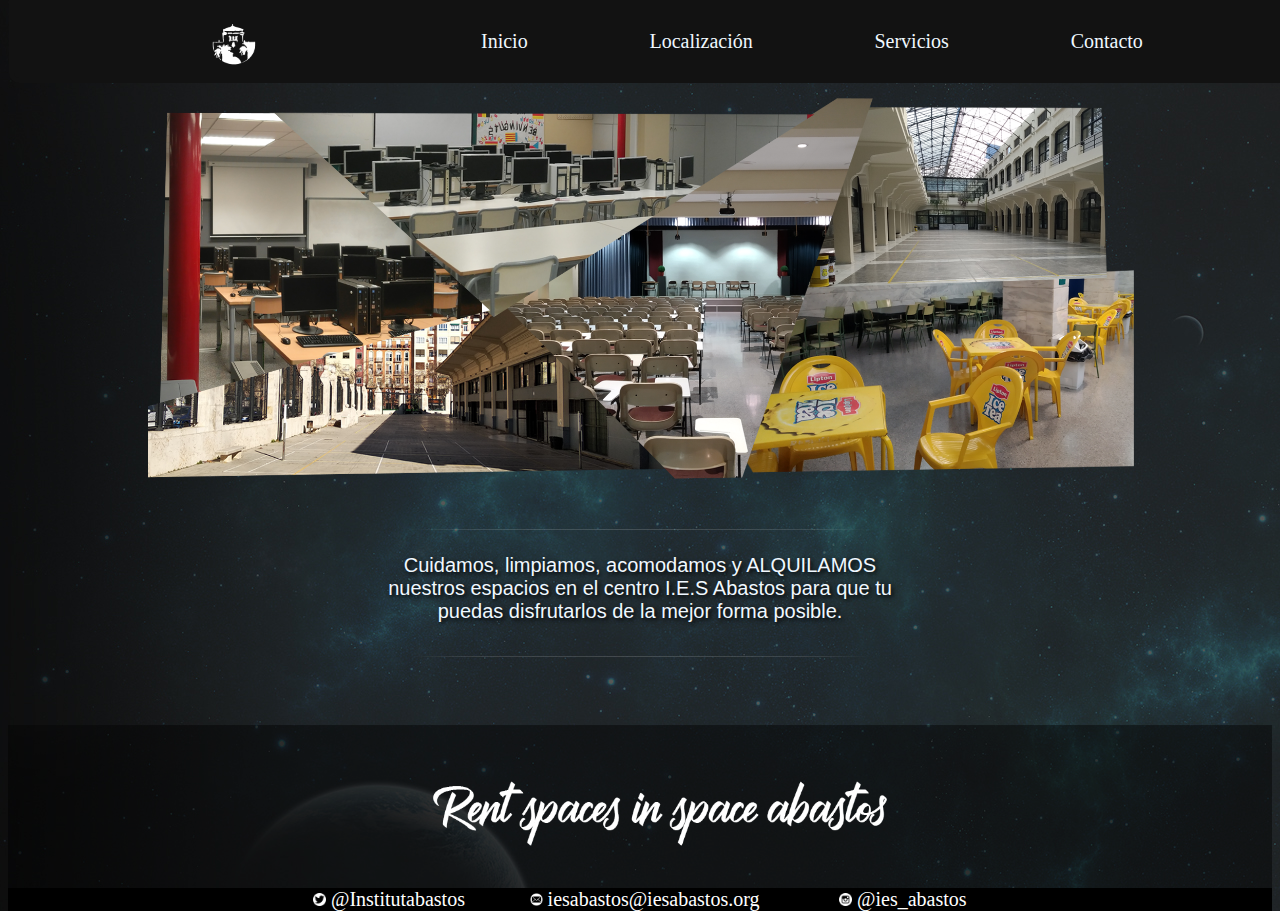
<file: index.html>
<!DOCTYPE html>
<html lang="es">
<head>
  <meta charset="utf-8">
  <title>ESPAI ABASTOS</title>
  <meta name="viewport" content="width=device-width, initial-scale=1.0">
  <meta http-equiv="X-UA-Compatible" content="ie=edge">
  <link rel="stylesheet" href="estilo.css" >
</head>
<body>
<header>
<main>
  <div class="abc">
    <section>
        <article>
              <nav>
                  <a href="index.html"><img class="a" src="img/icono.png"></a>
                  <a href="index.html">Inicio</a>
                  <a href="local.html">Localización</a>
                  <a href="servicios.html">Servicios</a>
                  <a href="contacto.html">Contacto</a>

                </nav>          
        </article>

<article>
</header>

  <img class="b" src="img/iniciofoto.png" alt="Espacios">
  <div class="eslogan">
  <img class="d" src="img/separador.png" alt="separador">
  <p class="texto">Cuidamos, limpiamos, acomodamos y ALQUILAMOS nuestros espacios en el centro I.E.S Abastos para que tu puedas disfrutarlos de la mejor forma posible.</p>
  <img class="d" src="img/separador.png" alt="separador">
  <img class="c" src="img/eslogan.png" alt="eslogan">
  </div>
</body>
<footer> 
  
    <div class="footer">
       <img src="img/twitter.png" class="twitter"> @Institutabastos            
      <img src="img/correo.png" class="correo"> iesabastos@iesabastos.org                
       <img src="img/instagram.png" class="instagram"> @ies_abastos
      </div>
      </footer>

</html>

<!-- Hecha por Ivan, Pedro y Luis -->
</file>
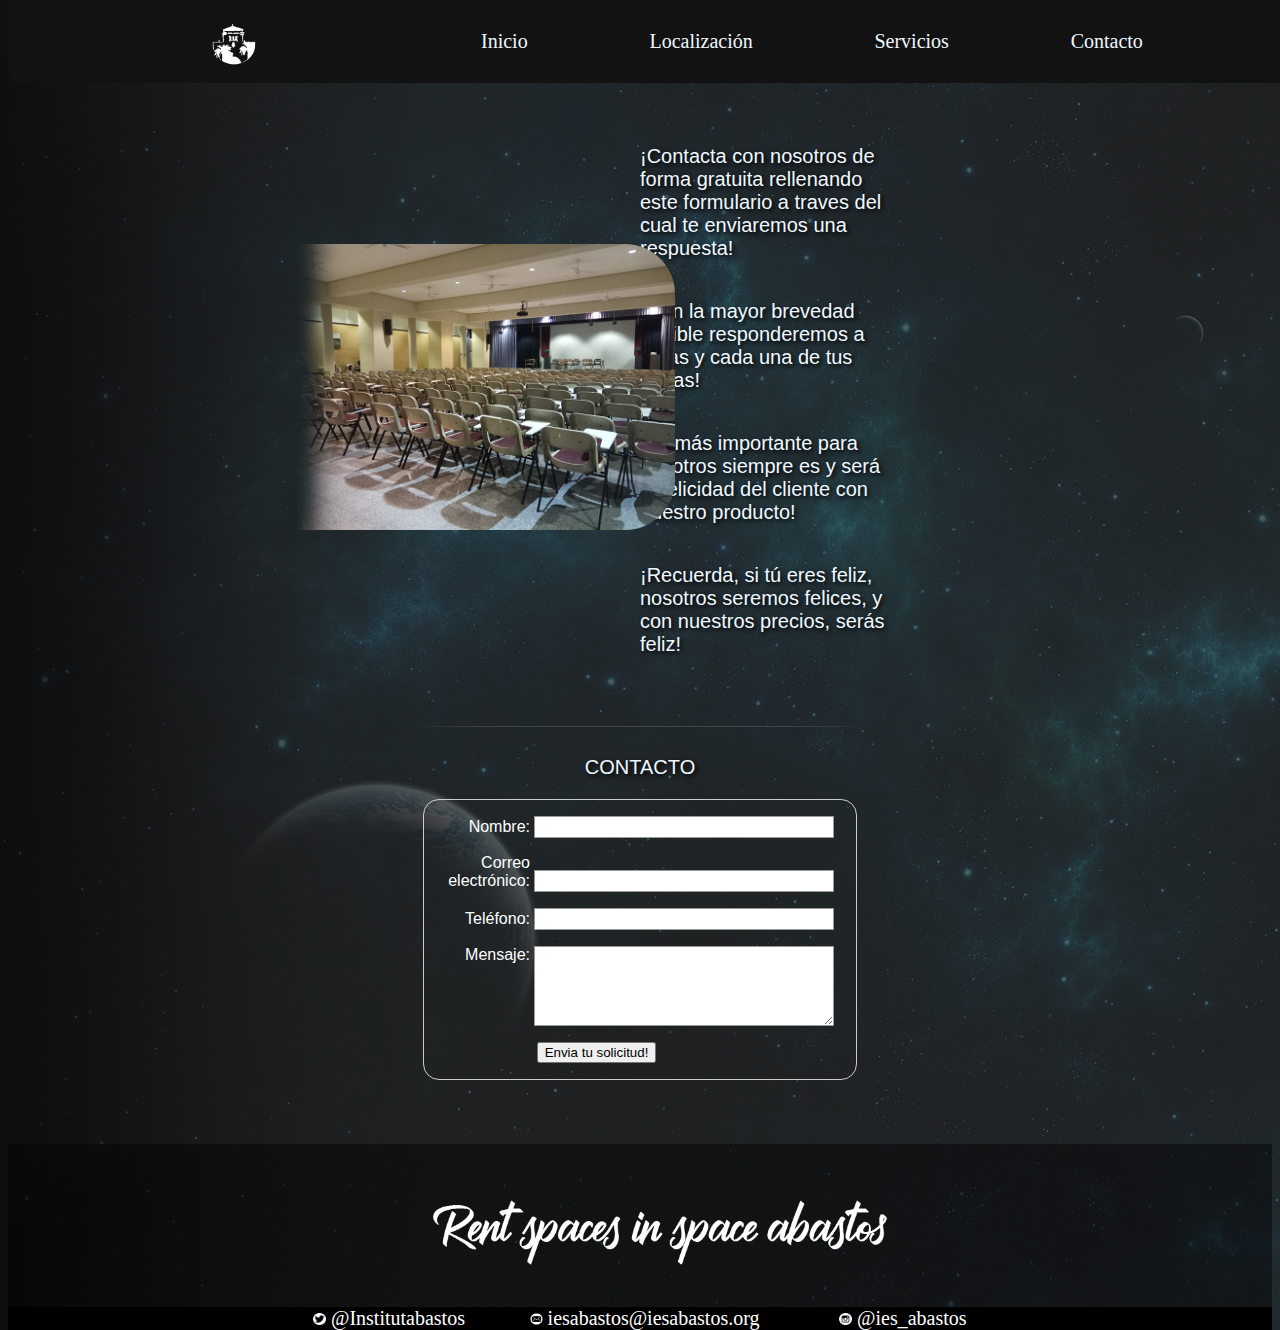
<file: contacto.html>
<!DOCTYPE html>
<html lang="es">
<head>
  <meta charset="utf-8">
  <title>ESPAI ABASTOS</title>
  <meta name="viewport" content="width=device-width, initial-scale=1.0">
  <meta http-equiv="X-UA-Compatible" content="ie=edge">
  <link rel="stylesheet" href="estilo.css" >
  <link href="https://fonts.googleapis.com/css?family=Patua+One" rel="stylesheet">
  
</head>
<body>
<header>
<main>
  <div class="abc">
    <section>
        <article>
              <nav>
                  <a href="index.html"><img class="a" src="img/icono.png"></a>
                  <a href="index.html">Inicio</a>
                  <a href="local.html">Localización</a>
                  
                  <a href="servicios.html">Servicios</a>
                  <a href="contacto.html">Contacto</a>

                </nav>          
        </article>

<article>
</header>
<br><br>

<div class="haciabajo">
<p class="texto1">¡Contacta con nosotros de forma gratuita rellenando este formulario a traves del cual te enviaremos una respuesta!</p>
<p class="texto1">¡Con la mayor brevedad posible responderemos a todas y cada una de tus dudas!</p>
<p class="texto1">¡Lo más importante para nosotros siempre es y será la felicidad del cliente con nuestro producto!</p>
<p class="texto1">¡Recuerda, si tú eres feliz, nosotros seremos felices, y con nuestros precios, serás feliz!</p>

<img class="e" src="img/fotocontacto.png">
</div class="haciabajo">
  </div>
  <img class="d2" src="img/separador.png" alt="separador">

  <div class="findelmundo">
    <p class="texto">CONTACTO</p>
    <form action="/noexisteestapágina" method="post">
      <div class="textoblanco">
          <label for="name">Nombre:</label>
          <input type="text" id="name" />
      </div>
      <div class="textoblanco">
          <label for="mail">Correo electrónico:</label>
          <input type="email" id="mail" />
      </div>
      <div class="textoblanco">
          <label for="number">Teléfono:</label>
          <input type="tel" name="telefono" size="40">
      </div>
      <div class="textoblanco">
          <label for="msg">Mensaje:</label>
          <textarea id="msg"></textarea>
      </div>
      
      <div class="button">
          <button type="submit">Envia tu solicitud!</button>
      </div>
  </form>
  </div>
  <img class="c" src="img/eslogan.png" alt="eslogan">
  <footer> 
  
      <div class="footer">
         <img src="img/twitter.png" class="twitter"> @Institutabastos            
        <img src="img/correo.png" class="correo"> iesabastos@iesabastos.org                
         <img src="img/instagram.png" class="instagram"> @ies_abastos
        </div>
        </footer>
</body>
</html>

  <!-- Hecha por Ivan, Pedro y Luis -->
</file>
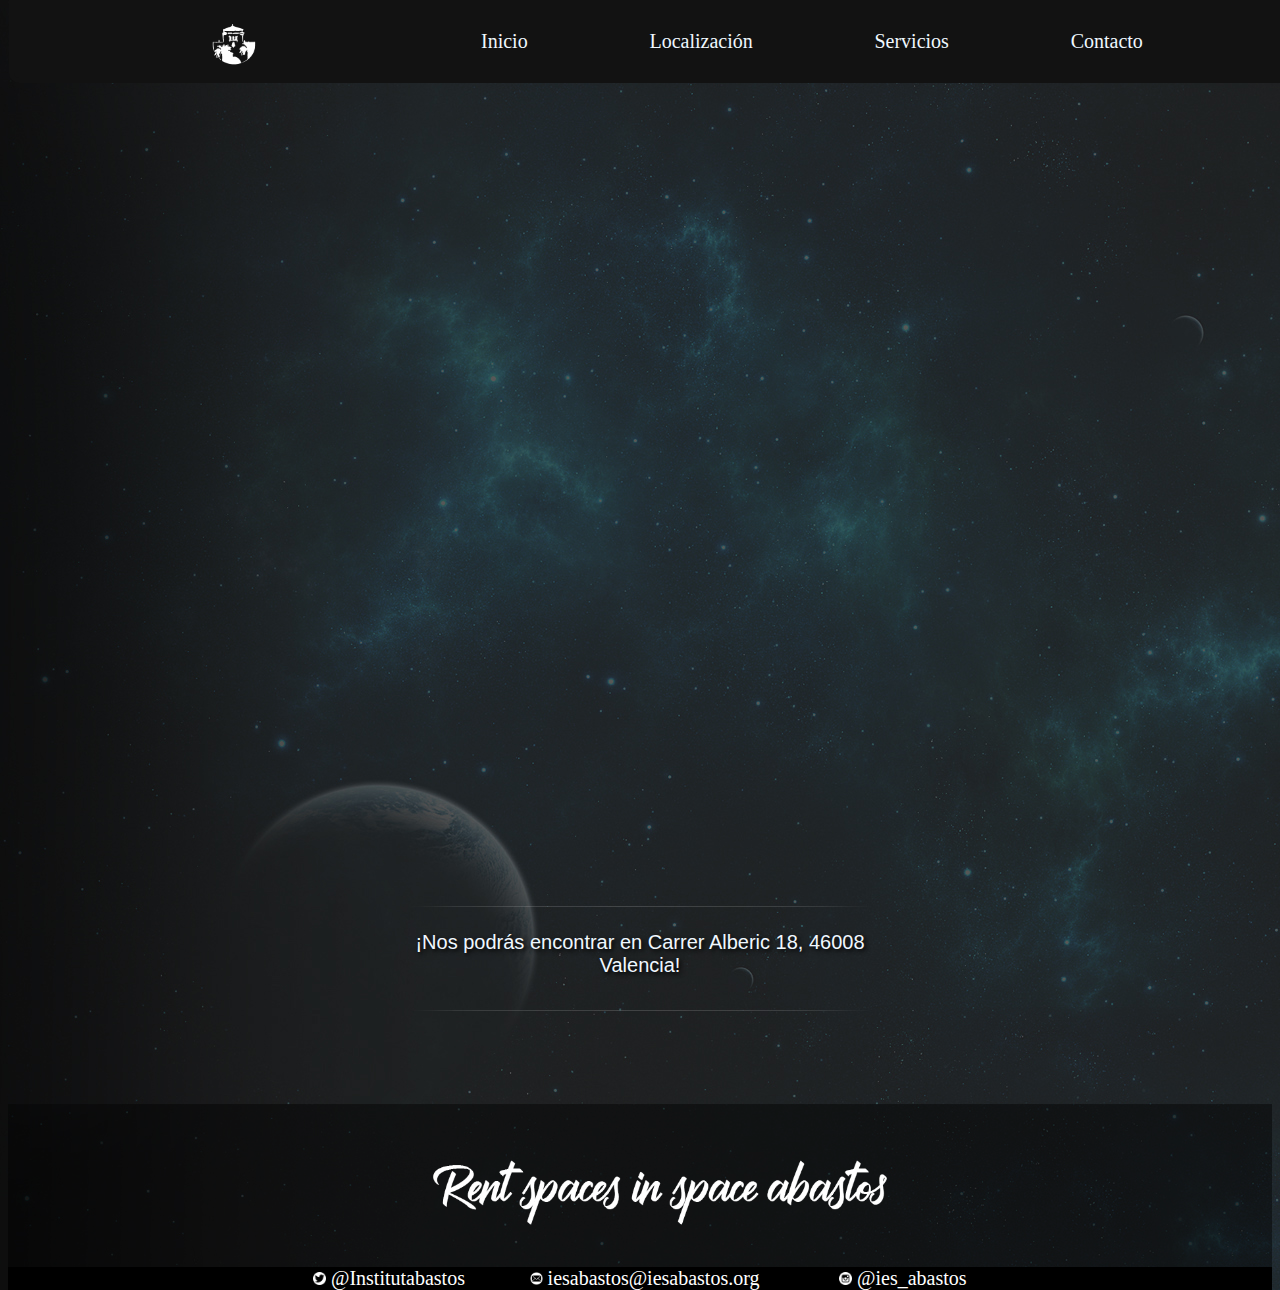
<file: local.html>
<!DOCTYPE html>
<html lang="es">
<head>
  <meta charset="utf-8">
  <title>ESPAI ABASTOS</title>
  <meta name="viewport" content="width=device-width, initial-scale=1.0">
  <meta http-equiv="X-UA-Compatible" content="ie=edge">
  <link rel="stylesheet" href="estilo.css" >
</head>
<body>
<header>
<main>
  <div class="abc">
    <section>
        <article>
              <nav>
                  <a href="index.html"><img class="a" src="img/icono.png"></a>
                  <a href="index.html">Inicio</a>
                  <a href="local.html">Localización</a>
                  
                  <a href="servicios.html">Servicios</a>
                  <a href="contacto.html">Contacto</a>

                </nav>          
        </article>

<article>
</header>
<iframe class="local" src="https://www.google.com/maps/embed?pb=!1m14!1m8!1m3!1d12320.218454750204!2d-0.3882605!3d39.4680949!3m2!1i1024!2i768!4f13.1!3m3!1m2!1s0x0%3A0x9c6c795bc92d164e!2sInstituto+de+Educaci%C3%B3n+Secundaria+Abastos!5e0!3m2!1ses!2ses!4v1549478329964" width="1800" height="750" frameborder="0" style="border:0" allowfullscreen></iframe>
<img class="d3" src="img/separador.png" alt="separador">
<p class="texto">¡Nos podrás encontrar en Carrer Alberic 18, 46008 Valencia!</p>
<img class="d" src="img/separador.png" alt="separador">
  <div class="eslogan">
  
  <img class="c" src="img/eslogan.png" alt="eslogan">
  </div>
  <footer> 
  
<div class="footer">
   <img src="img/twitter.png" class="twitter"> @Institutabastos            
  <img src="img/correo.png" class="correo"> iesabastos@iesabastos.org                
   <img src="img/instagram.png" class="instagram"> @ies_abastos
  </div>
  </footer>
</body>
</html>


<!-- Hecha por Ivan, Pedro y Luis -->
</file>
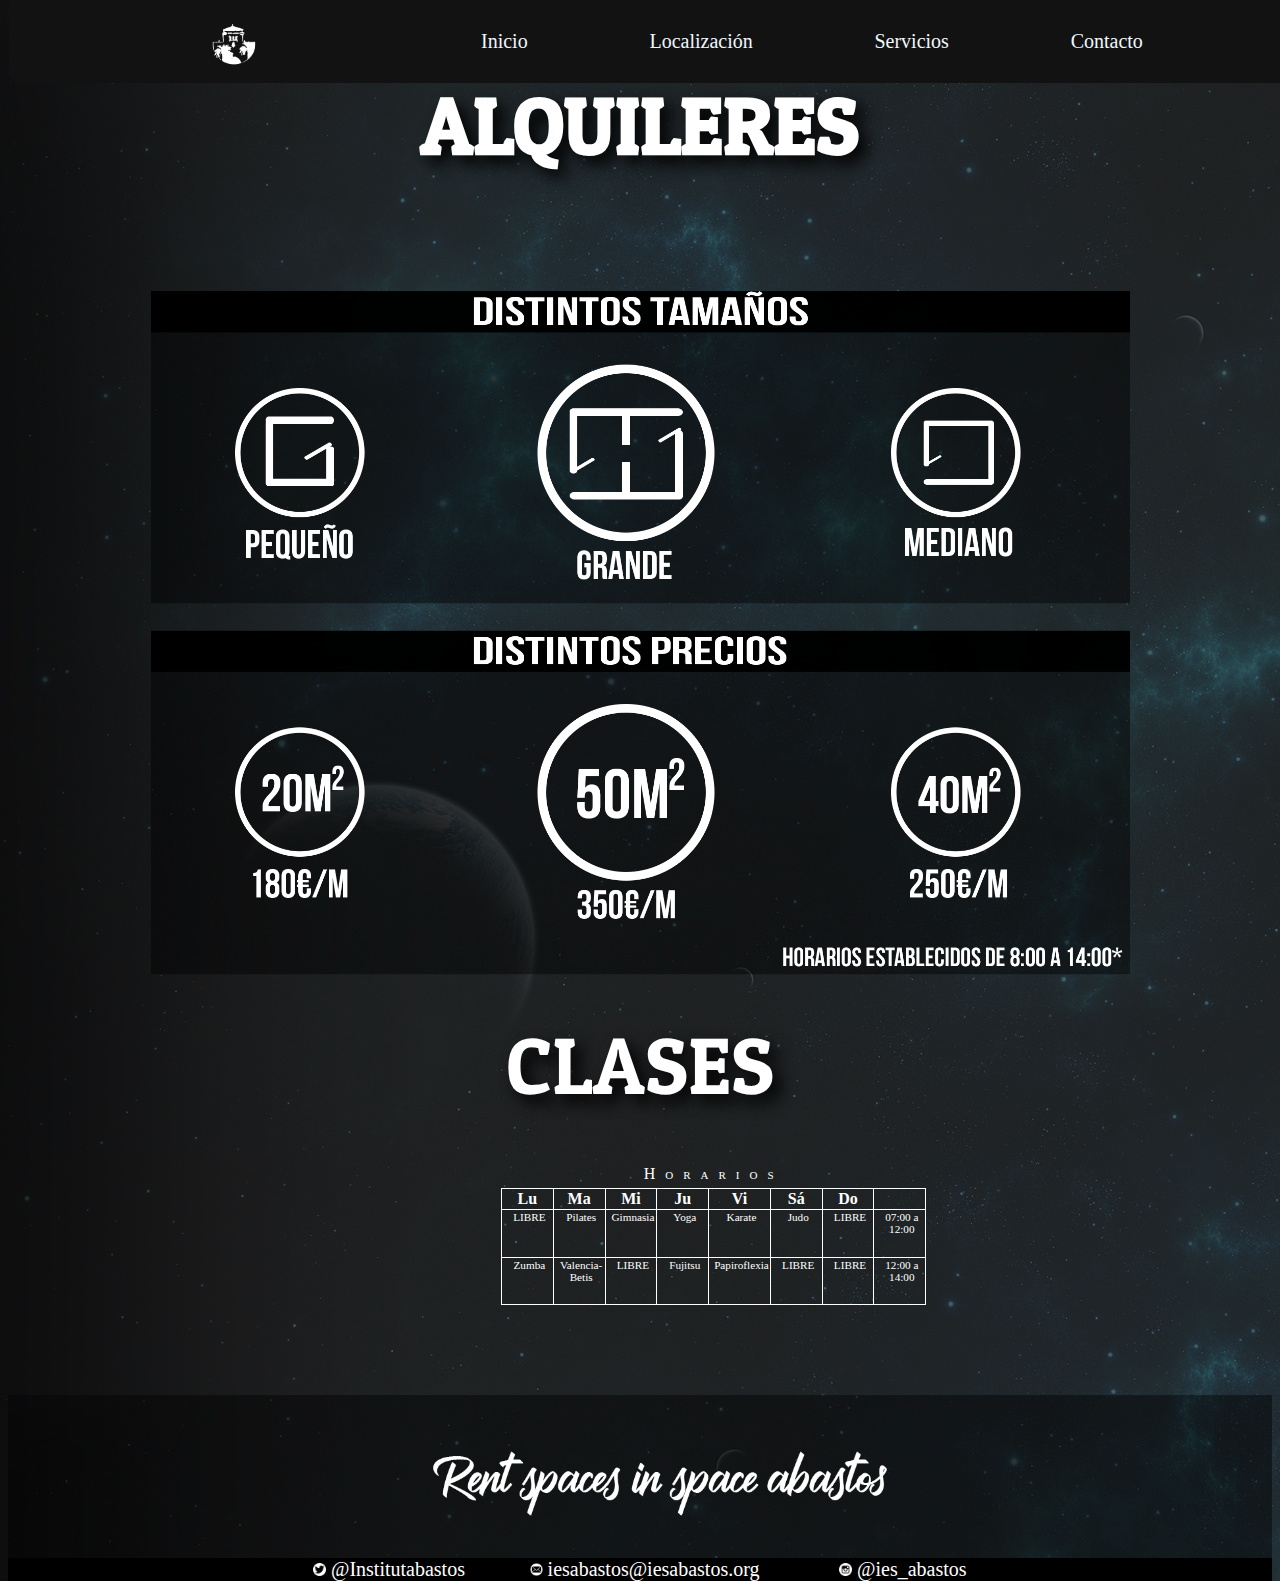
<file: servicios.html>
<!DOCTYPE html>
<html lang="es">
<head>
  <meta charset="utf-8">
  <title>ESPAI ABASTOS</title>
  <meta name="viewport" content="width=device-width, initial-scale=1.0">
  <meta http-equiv="X-UA-Compatible" content="ie=edge">
  <link rel="stylesheet" href="estilo.css" >
</head>
<body>
<header>
<main>
  <div class="abc">
    <section>
        <article>
              <nav>
                  <a href="index.html"><img class="a" src="img/icono.png"></a>
                  <a href="index.html">Inicio</a>
                  <a href="local.html">Localización</a>
                 
                  <a href="servicios.html">Servicios</a>
                  <a href="contacto.html">Contacto</a>

                </nav>          
        </article>

<article>
</header>
<h1 class="encimadetamaños">ALQUILERES</h1>
  <img class="b" src="img/tamaños.png" alt="Espacios">
  <img class="b2" src="img/precios.png">
  <p class="debajodetamaño">CLASES</p>
  <div class="marzo">
      <table border="1">
        <caption>Horarios</caption>
        <tbody>
          <tr>
            <th>Lu</th>
            <th>Ma</th>
            <th>Mi</th>
            <th>Ju</th>
            <th>Vi</th>
            <th>Sá</th>
            <th>Do</th>
          </tr>
          <tr>
              <td>LIBRE</td>
              <td>Pilates</td>
              <td>Gimnasia</td>
              <td>Yoga</td>
              <td>Karate</td>
              <td>Judo</td>
              <td>LIBRE</td>
              <td>07:00 a 12:00</td>
            </tr>
            <tr>
                <td>Zumba</td>
                <td>Valencia-Betis</td>
                <td>LIBRE</td>
                <td>Fujitsu</td>
                <td>Papiroflexia</td>
                <td>LIBRE</td>
                <td>LIBRE</td>
                <td>12:00 a 14:00</td>
              </tr>
          </tbody>
        </table>
      </div>
  </div>
  <div class="eslogan">
  
  <img class="c" src="img/eslogan.png" alt="eslogan">
  </div>
  <footer> 
  
      <div class="footer">
         <img src="img/twitter.png" class="twitter"> @Institutabastos            
        <img src="img/correo.png" class="correo"> iesabastos@iesabastos.org                
         <img src="img/instagram.png" class="instagram"> @ies_abastos
        </div>
        </footer>
</body>
</html>


<!-- Hecha por Ivan, Pedro y Luis -->
</file>
<file: estilo.css>
@charset "utf-8";
@import url('https://fonts.googleapis.com/css?family=Patua+One');


body {
  background: url("img/fondo.jpg"), black ;
 
}
div.abc {
  padding-bottom: 30px;

}
a {
  text-decoration: none; 
}

img.footer{
  width: 100%; height: 40px;
  padding-bottom: -30px;
}
img.a{
  float:left;
  width: 50px; height: 50px;
  margin-left: 7em;
  margin-top: -0.5em;
}

img.b{
  margin-left: 10%;
  margin-top: 4%;
  width: 80%; height: 80%;
  border-radius:20px 20px 0px 0px;
-moz-border-radius:20px 20px 0px 0px;
-webkit-border-radius:20px 20px 0px 0px;
  border: 0px solid #000000;
}
img.c{

  margin-top: 4em;
  margin-bottom: -1em;
  width: 100%; height: 100%;
}

img.d{
  align-content: center;
  margin-left: 30%;
  width: 40%; 
  /* height: 100%; */
  opacity: 0.2;
}

img.e{
  float:left;
  width: 30%; height: 30%;
  margin-left: 18em;
  margin-top: -27em;
  border-radius:0px 50px 50px 0px;
-moz-border-radius:0px 50px 50px 0px;
-webkit-border-radius:0px 50px 50px 0px;
}

div.eslogan{
  padding-top: 2%;
}
a{
  padding: 5%;
  font-size: 20px;
  color: aliceblue;
}
p.texto {
  font-family: Arial, Helvetica, sans-serif;
  padding-left: 30%;
  padding-right: 30%;
  font-size: 20px;
  color: aliceblue;
  text-align: center;
  text-shadow: black 0.1em 0.1em 0.2em;
}

iframe.local{
  padding-top: 4%;
  padding-left: 2%;


}


nav{
  padding: 30px 55px;
    background-color: hsl(0, 0%, 7%);
    border: hsl(0, 0%, 7%) 5px solid;
    text-align: center;
    margin-top: -1%;
    margin-left: 0.1%;
    border-radius: 0px 0px 10px 10px;
   -moz-border-radius: 0px 0px 10px 10px;
   -webkit-border-radius: 0px 0px 10px 10px;
    position: fixed;
    width: 92%;
    height: 2%;
}


p.texto1 {
  font-family: Arial, Helvetica, sans-serif;
  padding-left: 50%;
  /* padding-right: 30%; */
  /* padding-top: 20%; */
  font-size: 20px;
  color: aliceblue;
  text-align: left;
  text-shadow: black 0.1em 0.1em 0.2em;
  float: right;
  margin-right: 30%;
}

div.haciabajo {
  margin-top: 4% ;
  margin-bottom: 1%;
}

img.d2{
  align-content: center;
  margin-left: 30%;
  width: 40%; 
  /* height: 100%; */
  opacity: 0.2;
  margin-top: 4%
}

form {
  margin: 0 auto;
  width: 400px;
  padding: 1em;
  border: 1px solid #CCC;
  border-radius: 1em;
}

form div + div {
  margin-top: 1em;
}

label {
  display: inline-block;
  width: 90px;
  text-align: right;
}

input, textarea {
 
  font: 1em sans-serif;

 
  width: 300px;
  -moz-box-sizing: border-box;
  box-sizing: border-box;

  
  border: 1px solid #999;
}

input:focus, textarea:focus {

  border-color: rgb(255, 255, 255);
}

textarea {
  
  vertical-align: top;

  
  height: 5em;

  
  resize: vertical;
}

.button {

  padding-left: 90px; 
}
button {

  margin-left: .5em;
}



div.findelmundo { 
margin-top: 2%;
}

div.textoblanco {
  color: white;
  font-family: Arial, Helvetica, sans-serif;
  font: bold;
}

h1.encimadetamaños {
  font-family: 'Patua One', cursive;
  text-align: center;
  margin-top: 3%;
  font-size: 80px;
  color: white;
  text-shadow: black 0.1em 0.1em 0.2em;
}

img.b2 { 
  margin-left: 10%;
  margin-top: -4%;
  width: 80%; height: 80%;
  border-radius:20px 20px 0px 0px;
-moz-border-radius:20px 20px 0px 0px;
-webkit-border-radius:20px 20px 0px 0px;
  border: 0px solid #000000;
}

p.debajodetamaño { 
  font-family: 'Patua One', cursive;
  text-align: center;
  margin-top: 0%;
  margin-bottom: -1%;
  font-size: 80px;
  color: white;
  text-shadow: black 0.1em 0.1em 0.2em;
}
div.tabla {
  text-align: center
}

div.footer {
  background-color: black;
    text-align: center;
    font-weight: 50%;
    font-size: 125%;
    color: white;
    size: 8%;
    padding-bottom: -2ch;
    margin-bottom: -5em;
}

img.twitter {
  width: 1%;
}

a.twitterenlace {
  size: 
}

img.instagram {
  width: 1%;
}

img.correo {
  width: 1%;
}

img.d3{
  align-content: center;
  margin-left: 30%;
  width: 40%; 

  opacity: 0.2;
  margin-top: 5%;
}

div.marzo {
  align-content: center;
  margin-left: 39%;
  /* width: 130%;  */
  margin-top: 5%;
  /* height: 130%;
  size: 130% */
}
  div.marzo table{
    border: rgb(255, 255, 255) 1px solid;
    border-collapse: collapse;
    text-align: center;
  }
  div.marzo caption {
    font-variant: small-caps;
    letter-spacing: 10px;
    margin-bottom: 5px;
    text-align: center;
    color: white;
  }
  div.marzo th {
    text-align: center;
    color: white;
  }
  div.marzo td {
    width: 4em;
    height: 4em;
    padding-left: 5px;
    font-size: 70%;
    vertical-align: top;
    color: white;
  }

  /* Hecho por Pedro, Ivan y Luis */
</file>
